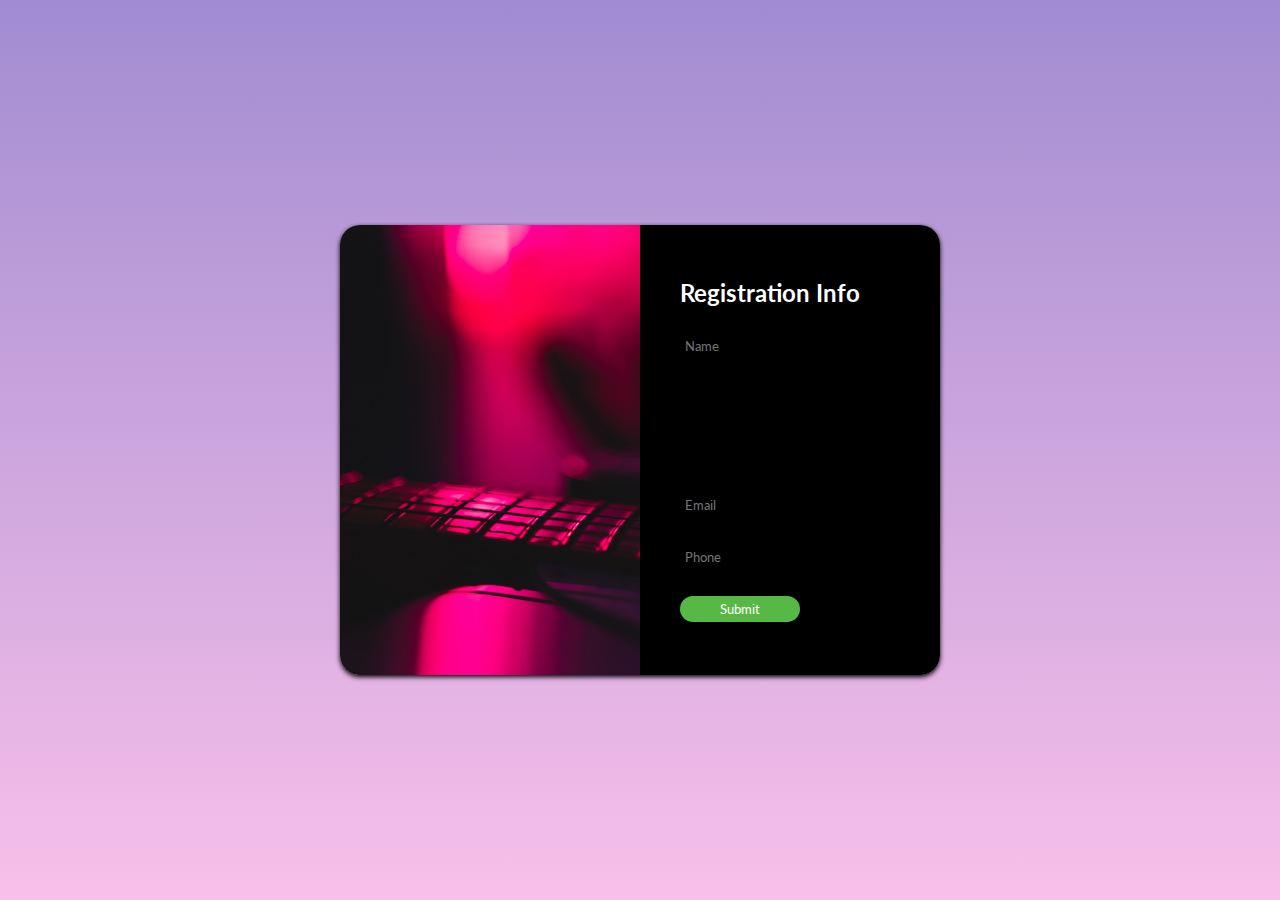
<file: index.html>
<!DOCTYPE html>
<html lang="en">
<head>
    <meta charset="UTF-8">
    <meta name="viewport" content="width=device-width, initial-scale=1.0">
    <title>Formt with css v2</title>
    <link rel="stylesheet" href="style.css">
</head>
<body>
    <main>
        <img src="cover.jpg" alt="cover">
        <form action="submit.html">
        <h2>Registration Info</h2>
        <input type="text" name="name" placeholder="Name" autocomplete="off">
        <input type="text" name="date" value="Birthday" onfocus="(this.type = 'date')">
        
        <select name="gender" id="gender">
        <option value="" selected disabled>Gender</option>
        <option value="male">Male</option>
        <option value="female">Female</option>
        <option value="other">Other</option>
        </select>
        
         
        
                    <input type="email" name="email" placeholder="Email" autocomplete="off">
        <input type="number" name="number" placeholder="Phone" autocomplete="off">
        
         
        
                    <input type="submit" value="Submit">
        </form>
        </main>
    
</body>
</html>
</file>
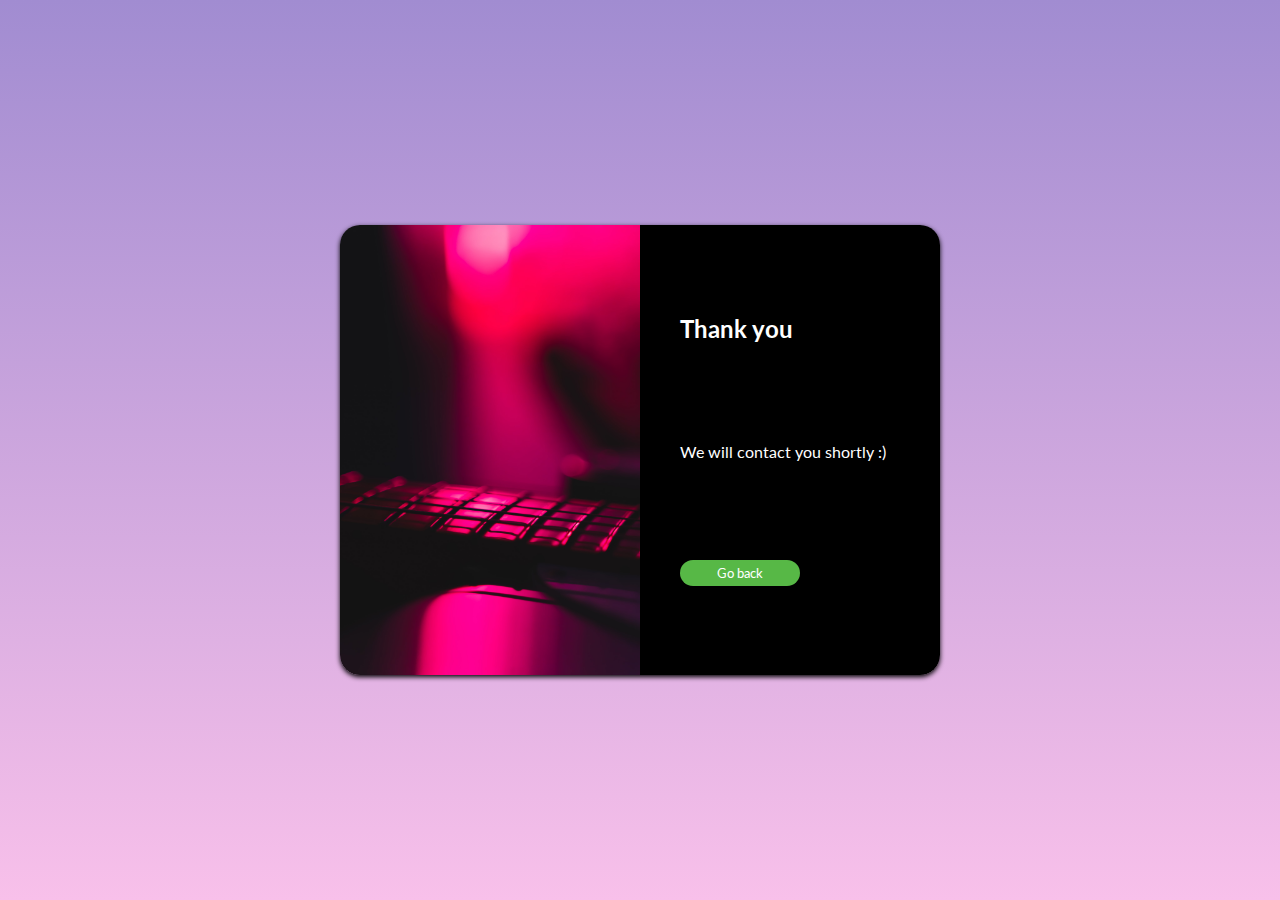
<file: submit.html>
<!DOCTYPE html>
<html lang="en">
<head>
    <meta charset="UTF-8">
    <meta name="viewport" content="width=device-width, initial-scale=1.0">
    <title>Formt with css v2</title>
    <link rel="stylesheet" href="style.css">
</head>
<body>
    <main>
        <img src="cover.jpg" alt="cover">
        <form action="index.html">
          <h2>Thank you</h2>
          <p>We will contact you shortly :)</p>
        
         
        
            <input type="submit" value="Go back">
        </form>
        </main>
    
</body>
</html>
</file>
<file: style.css>
@import url('https://fonts.googleapis.com/css2?family=Lato:wght@400;700&display=swap');

*{
    margin: 0;
    padding: 0;
    font-family: Lato;
}

img {
    width: 300px;
    border-radius: 20px 0 0 20px;
}

body {
    background: linear-gradient(#a18cd1, #f8c0ea);
    min-height: 100vh;
    display: flex;
    justify-content: center;
    align-items: center;
}

main {
    display: flex;
    border-radius: 20px;
    box-shadow: 0 2px 5px black;
}

form {
    width: 300px;
    background: black;
    color: white;
    display: flex;
    flex-direction: column;
    justify-content: space-around;
    padding: 40px;
    box-sizing: border-box;
    border-radius: 0 20px 20px 0;
}


input, select {
    background: none;
    border: none;
    outline: none;
    border-bottom: 1px solid rgba
    color(grey);
    front-size: 1.1em;
    padding: 5px;
}

select {
    padding-left: 2px;
}

option {background: black;
}

input[type="submit"]{
    background: #57b846;
    color: white;
    width: 120px;
    border-radius: 120px;
}

input[type="submit"]:hover {
    cursor: pointer;
    box-shadow: 0 0 5px white;
}
</file>
